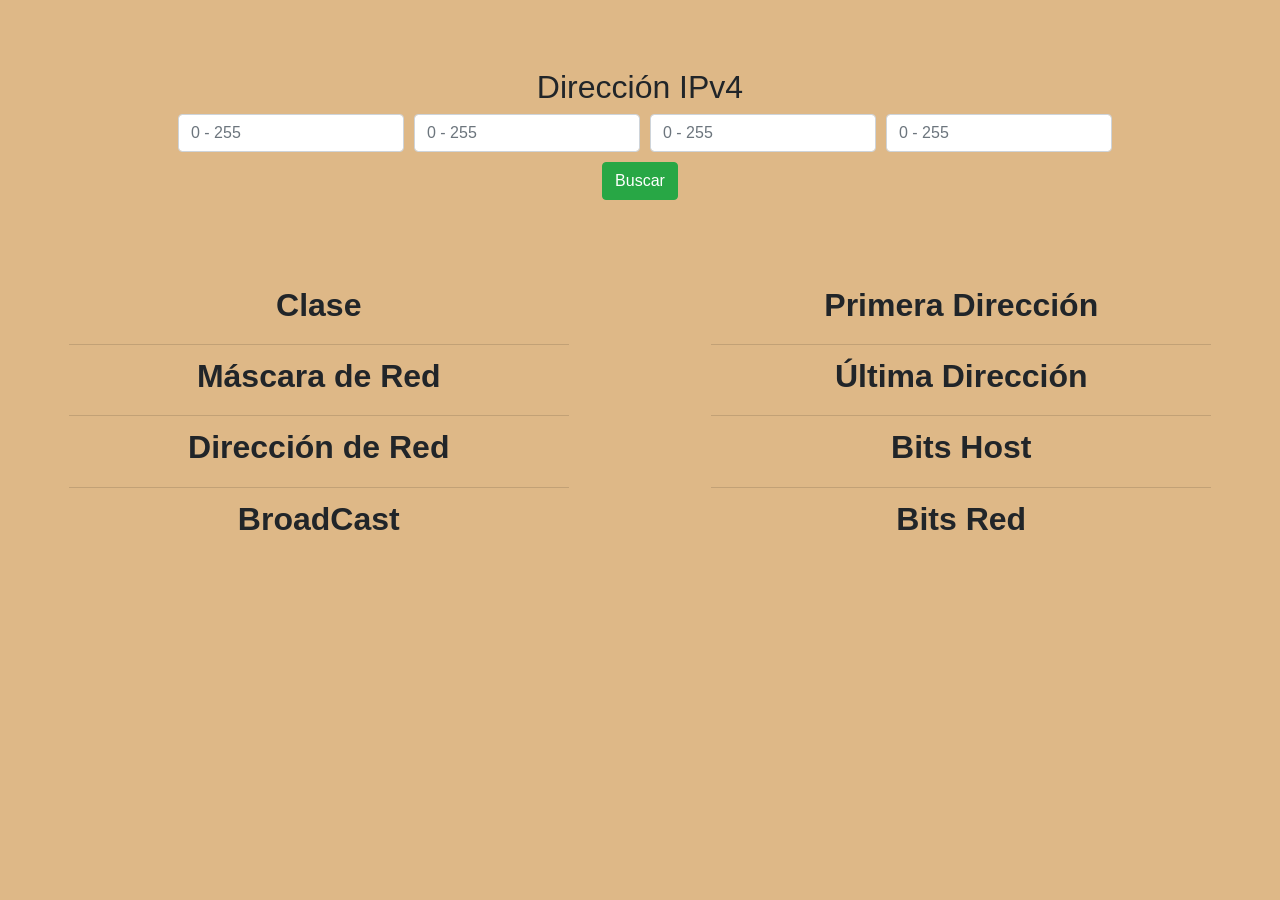
<file: index.html>
<!DOCTYPE html>
<html lang="en">
<head>
    <meta charset="UTF-8">
    <meta name="viewport" content="width=device-width, initial-scale=1.0">
    <script src="main.js"></script>
    <link rel="stylesheet" href="style.css">
    <link rel="stylesheet" href="https://stackpath.bootstrapcdn.com/bootstrap/4.5.0/css/bootstrap.min.css" integrity="sha384-9aIt2nRpC12Uk9gS9baDl411NQApFmC26EwAOH8WgZl5MYYxFfc+NcPb1dKGj7Sk" crossorigin="anonymous">
    <title>Calculadora IPv4</title>
</head>
<body>
    <div class="grid-dialog">
        <div id="input-ip">
            <div class="center-div">
                <div class="center">
                    <div class="inputs">
                        <h2>Dirección IPv4</h2>
                        <form class="form-inline">
                            <input type="number" class="form-control input-style" name="inputFirst-input" id="inputFirst-input" placeholder="0 - 255">
                            <input type="number" class="form-control input-style" name="inputSecond-input" id="inputSecond-input" placeholder="0 - 255">
                            <input type="number" class="form-control input-style" name="inputThird-input" id="inputThird-input" placeholder="0 - 255">
                            <input type="number" class="form-control input-style" name="inputFourth-input" id="inputFourth-input" placeholder="0 - 255">
                        </form>

                    </div>
                    <div class="input-body">
                        <button type="button" class="btn btn-success" onclick="mainShowInformation()">Buscar</button>
                    </div>
                </div>

            </div>
            
        </div>
        <div id="result-ip-one">
            <div class="list-results">
                <ul class="list-group list-group-flush " style="width: 500px;">
                    <li class="list-group-item block-container" style="display: inline;"> 
                        <div>
                            <h2> <strong>Clase</strong> </h2>
                        </div>
                        <div >
                            <h3 id="result-class"></h3>
                        </div>  
                    </li>
                    <li class="list-group-item block-container" style="display: inline;"> 
                        <div>
                            <h2> <strong>Máscara de Red</strong> </h2>
                        </div>
                        <div>
                            <h3 id="result-mask"></h3>
                        </div>  
                    </li>
                    <li class="list-group-item block-container" style="display: inline;"> 
                        <div>
                            <h2> <strong>Dirección de Red</strong> </h2>
                        </div>
                        <div>
                            <h3 id="result-net"></h3>
                        </div>  
                    </li>
                    <li class="list-group-item block-container" style="display: inline;"> 
                        <div>
                            <h2> <strong>BroadCast</strong> </h2>
                        </div>
                        <div>
                            <h3 id="result-broadcast"></h3>
                        </div>  
                    </li>
                  </ul>
            </div>

        </div>
        <div id="result-ip-two">
            <div class="list-results">
                <ul class="list-group list-group-flush " style="width: 500px;">
                    <li class="list-group-item block-container" style="display: inline;"> 
                        <div>
                            <h2> <strong>Primera Dirección</strong> </h2>
                        </div>
                        <div>
                            <h3 id="result-inputFirst-dir"></h3>
                        </div>  
                    </li>
                    <li class="list-group-item block-container" style="display: inline;"> 
                        <div>
                            <h2> <strong>Última Dirección</strong> </h2>
                        </div>
                        <div>
                            <h3 id="result-last-dir"></h3>
                        </div>  
                    </li>
                    <li class="list-group-item block-container" style="display: inline;"> 
                        <div>
                            <h2> <strong>Bits Host</strong> </h2>
                        </div>
                        <div>
                            <h3 id="result-bits-host"></h3>
                        </div>  
                    </li>
                    <li class="list-group-item block-container" style="display: inline;"> 
                        <div>
                            <h2> <strong>Bits Red</strong> </h2>
                        </div>
                        <div>
                            <h3 id="result-bits-net"></h3>
                        </div>  
                    </li>
                  </ul>
            </div>

        </div>
    </div>
</body>
</html>
</file>
<file: style.css>
body,
html {
  margin: 0px;
  height: 100%;
  width: 100%;
  background: burlywood !important;
}
.grid-dialog {
  display: inline-grid;
  height: 100%;
  width: 100%;
  grid-template-columns: 0.5fr 0.5;
  grid-template-rows: 0.3fr 0.7fr;
  column-gap: 5px;
  row-gap: 5px;
  grid-template-areas: "input-ip input-ip" "result-ip-one result-ip-two";
  text-align: center;
}

#input-ip {
  grid-area: input-ip;
  vertical-align: middle;
}

#result-ip-one {
  grid-area: result-ip-one;
}

#result-ip-two {
  grid-area: result-ip-two;
}

.center-div {
  height: 100%;
  width: 100%;
  display: flex;
}

.center {
  width: 100%;
  margin: auto;
}

.input-body {
  margin-top: 10px;
}

.inputs {
  display: inline-block;
}

.list-results {
  width: 100%;
  display: inline-grid;
  justify-content: center;
}

.list-group-item {
  background: burlywood !important;
}

h3 {
  display: inline;
}

.input-style {
  display: inline;
  margin-left: 10px;
}
/* input:valid {
  background: green;
}
input:invalid {
  background: red;
} */
</file>
